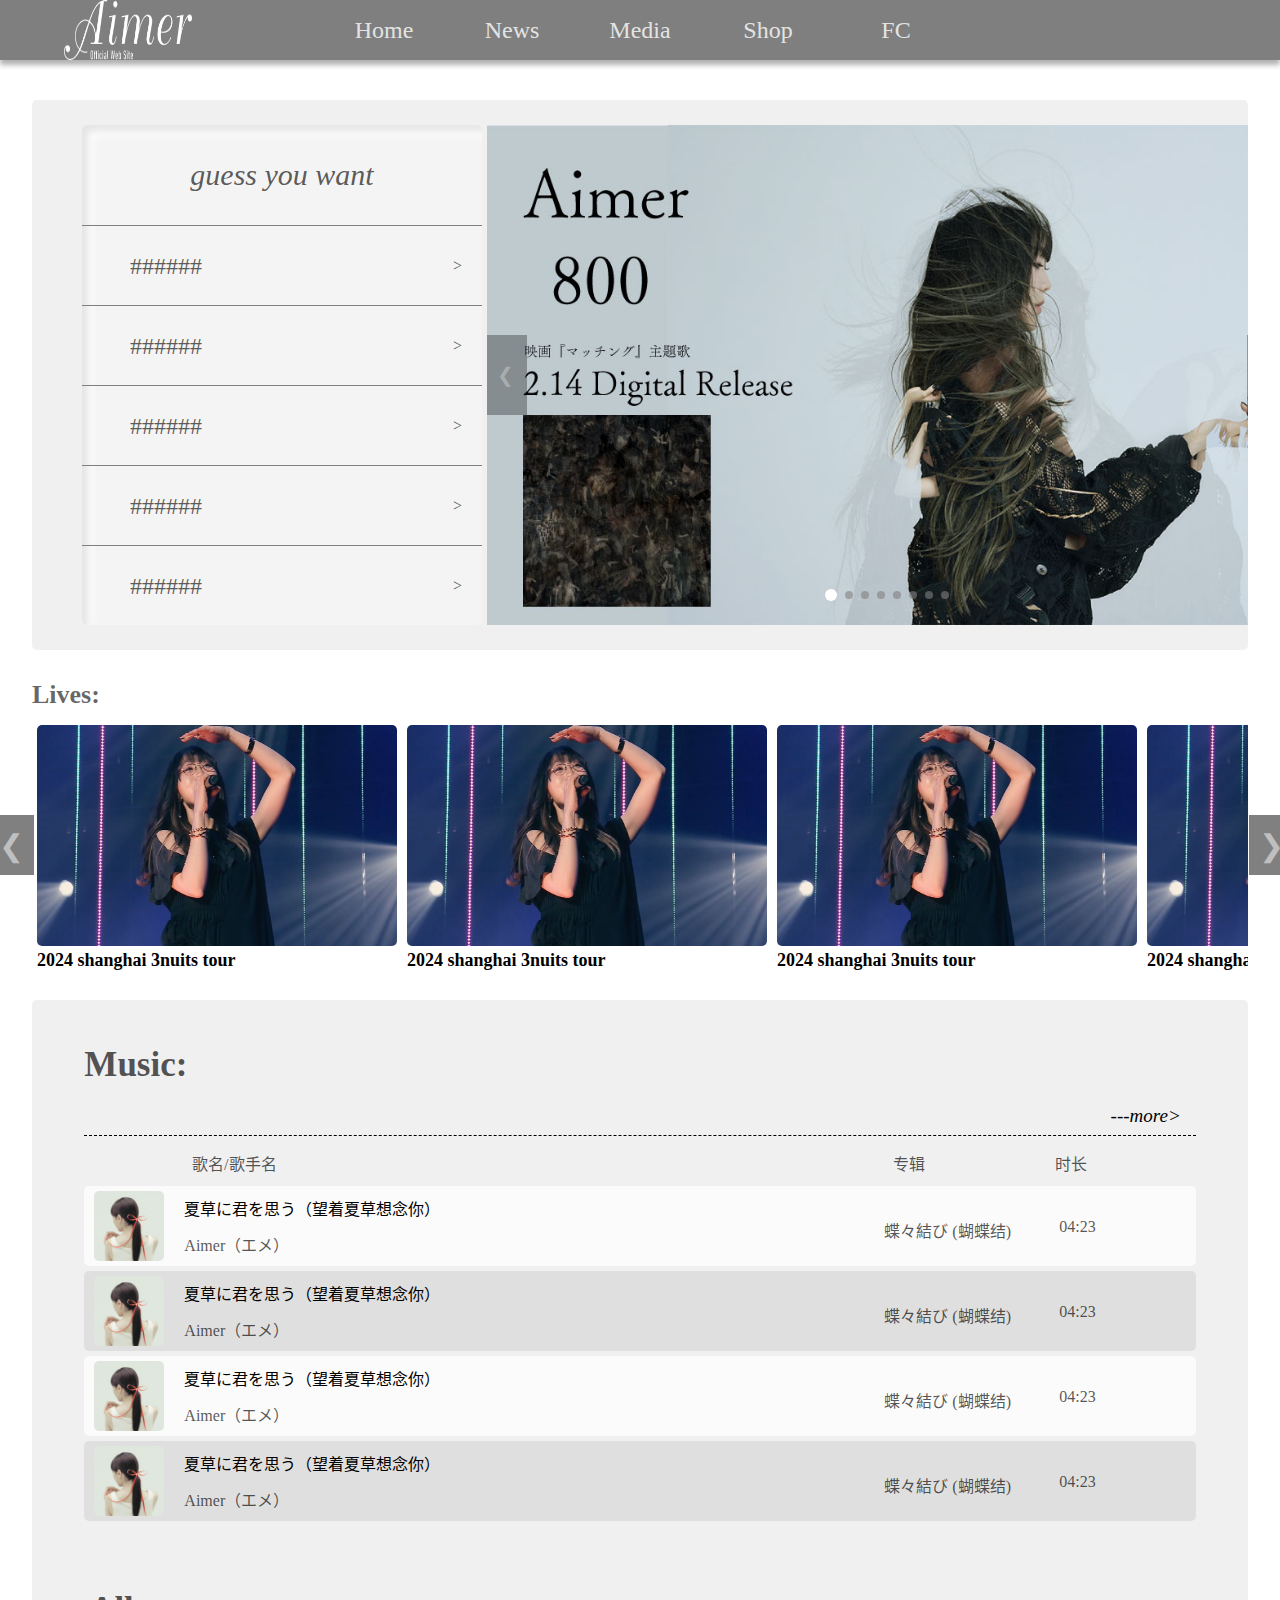
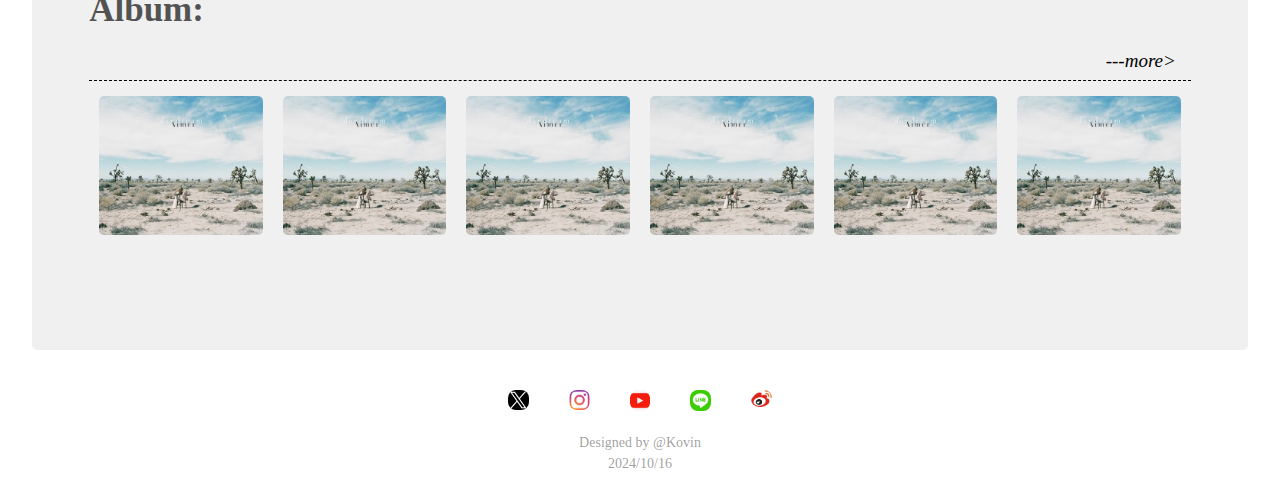
<file: index.html>
<!DOCTYPE html>
<html lang="zh-cn">
<head>
    <meta charset="UTF-8">
    <meta name="viewport" content="width=device-width, initial-scale=1.0">
    <title>Aimer</title>
    <link rel="shortcut icon" href="./image/shortcut/shortCut.jpg">
    <link rel="stylesheet" href="css/nav.css">
    <link rel="stylesheet" href="css/banner.css">
    <link rel="stylesheet" href="css/live.css">
    <link rel="stylesheet" href="css/music.css">
    <link rel="stylesheet" href="css/album.css">
    <link rel="stylesheet" href="css/footer.css">
    <style>
        html {
            scroll-behavior: smooth;
        }

        * {
            box-sizing: border-box;
            padding: 0;
            margin: 0;
            user-select: none;
        }
        
        .show {
            width: min(1800px, 95%);
            margin: 40px auto 30px;
            background-color: #f0f0f0;
            border-radius: 5px;
            padding: 25px;
            overflow: hidden;
        }

        .mainContain {
            width: min(1800px, 95%);
            height: 950px;
            margin: 20px auto 0;
            background-color: #f0f0f0;
            border-radius: 5px;
            padding: 5px;
            overflow: hidden;
        }

        .liveContain {
            max-width: 100%;
            height: 300px;
            align-items: center;
        }

        .clearfix::before,
        .clearfix::after{
            content:'';
            display: block;
        }
        .clearfix::after{
            clear: both;
        }

    </style>
</head>
<body>
    <header id="nav">
        <div class="nav-box">
            <div class="logo">
                <img src="image/logo/logo-aimer-white.png" alt="">
            </div>
            <ul class="nav">
                <li><a href="A_index.html">Home</a></li>
                <li><a href="page_news.html" target="_blank">News</a></li>
                <li><a href="#">Media</a></li>
                <li><a href="#">Shop</a></li>
                <li><a href="#">FC</a></li>
                <!-- <div class="btm-box checked"></div> -->
            </ul>
        </div>
        <div class="nav-scroll">
            <ul class="nav">
                <li><a href="A_index.html">Home</a></li>
                <li><a href="page_news.html">News</a></li>
                <li><a href="#">Media</a></li>
                <li><a href="#">Shop</a></li>
                <li><a href="#">FC</a></li>
                <!-- <div class="btm-box checked"></div>            -->
            </ul>
        </div>
    </header>
    <section id="banner">
        <div class="show">
            <div class="banner">
                <div class="wrapper">
                    <ul class="image">
                        <li><img src="./image/banner/800-1.jpg"></li>
                        <li><img src="./image/banner/ep-haruka-1.jpg"></li>
                        <li><img src="./image/banner/Haruka-1.jpg"></li>
                        <li><img src="./image/banner/openadoor-2.jpg"></li>
                        <li><img src="./image/banner/sign-1.jpg"></li>
                        <li><img src="./image/banner/siroiro-2.jpg"></li>
                        <li><img src="./image/banner/tour-2024-25-1.jpg"></li>
                        <li><img src="./image/banner/banner8.jpg"></li>
                        <li><img src="./image/banner/800-1.jpg"></li>
                    </ul>
                    <ul class="radius">
                        <li class="active"></li>
                        <li></li>
                        <li></li>
                        <li></li>
                        <li></li>
                        <li></li>
                        <li></li>
                        <li></li>
                    </ul>
                    <div class="controls">
                        <div class="prev">&#10094;</div>
                        <div class="next">&#10095;</div>
                    </div>
                </div>
                <div class="content">
                    <div class="top"><i>guess you want</i></div>
                    <ul class="list">
                        <li><a href="#" title="######">######</a><span>&gt;</span></li>
                        <li><a href="#" title="######">######</a><span>&gt;</span></li>
                        <li><a href="#" title="######">######</a><span>&gt;</span></li>
                        <li><a href="#" title="######">######</a><span>&gt;</span></li>
                        <li><a href="#" title="######">######</a><span>&gt;</span></li>
                    </ul>
                </div>
                <div class="someNews">
                    <div class="news1">
                        <h1>News1</h1>
                    </div>
                    <div class="news2">
                        <h1>News2</h1>
                    </div>
                </div>
            </div>
        </div>
    </section>
    <section id="live">
        <div class="liveContain">
            <h1>Lives: </h1>
            <div class="lives">
                <div class="prev">&#10094;</div>
                <div class="next">&#10095;</div>
                <div class="content">
                    <ul class="videos">
                        <!-- 暂时用img替代 -->
                        <li>
                            <img src="videos/lives/2024shanghai.jpg" alt="">
                            <div class="title">
                                <p>2024 shanghai 3nuits tour</p>
                            </div>
                        </li>
                        <li>
                            <img src="videos/lives/2024shanghai.jpg" alt="">
                            <div class="title">
                                <p>2024 shanghai 3nuits tour</p>
                            </div>
                        </li>
                        <li>
                            <img src="videos/lives/2024shanghai.jpg" alt="">
                            <div class="title">
                                <p>2024 shanghai 3nuits tour</p>
                            </div>
                        </li>
                        <li>
                            <img src="videos/lives/2024shanghai.jpg" alt="">
                            <div class="title">
                                <p>2024 shanghai 3nuits tour</p>
                            </div>
                        </li>
                        <li>
                            <img src="videos/lives/2024shanghai.jpg" alt="">
                            <div class="title">
                                <p>2024 shanghai 3nuits tour</p>
                            </div>
                        </li>
                        <li>
                            <img src="videos/lives/2024shanghai.jpg" alt="">
                            <div class="title">
                                <p>2024 shanghai 3nuits tour</p>
                            </div>
                        </li>
                        <li>
                            <img src="videos/lives/2024shanghai.jpg" alt="">
                            <div class="title">
                                <p>2024 shanghai 3nuits tour</p>
                            </div>
                        </li>
                        <li>
                            <img src="videos/lives/2024shanghai.jpg" alt="">
                            <div class="title">
                                <p>2024 shanghai 3nuits tour</p>
                            </div>
                        </li>     
                    </ul>
                </div>
            </div>
        </div>
    </section>
    <section id="main">
        <div class="mainContain">
            <div class="music">
                <h1>Music:</h1>
                <div class="music-box">
                    <a href="#" class="more"><i>---more></i></a>
                    <div class="clearfix"></div>
                    <div class="line"></div>
                    <div class="message">
                        <div class="name">歌名/歌手名</div>
                        <div class="album">专辑</div>
                        <div class="time">时长</div>
                    </div>
                    <div class="song-1">
                        <div class="player">
                            <img src="image/shortcut/natukusa.jpg" alt="">
                            <!-- 想不到怎么做 想找图片找不到 -->
                            <div class="paly">
                                
                            </div>
                        </div>
                        <span class="song-name">夏草に君を思う（望着夏草想念你）</span>
                        <a href="#"><span class="singer">Aimer（エメ）</span></a>
                        <a href="#" class="album">蝶々結び (蝴蝶结)</a>
                        <span class="time">04:23</span>
                    </div>
                    <div class="song-1">
                        <img src="image/shortcut/natukusa.jpg" alt="">
                        <span class="song-name">夏草に君を思う（望着夏草想念你）</span>
                        <a href="#"><span class="singer">Aimer（エメ）</span></a>
                        <a href="#" class="album">蝶々結び (蝴蝶结)</a>
                        <span class="time">04:23</span>
                    </div>
                    <div class="song-1">
                        <img src="image/shortcut/natukusa.jpg" alt="">
                        <span class="song-name">夏草に君を思う（望着夏草想念你）</span>
                        <a href="#"><span class="singer">Aimer（エメ）</span></a>
                        <a href="#" class="album">蝶々結び (蝴蝶结)</a>
                        <span class="time">04:23</span>
                    </div>
                    <div class="song-1">
                        <img src="image/shortcut/natukusa.jpg" alt="">
                        <span class="song-name">夏草に君を思う（望着夏草想念你）</span>
                        <a href="#"><span class="singer">Aimer（エメ）</span></a>
                        <a href="#" class="album">蝶々結び (蝴蝶结)</a>
                        <span class="time">04:23</span>
                    </div>
                </div>
            </div>
            <div class="album">
                <h1>Album:</h1>
                <div class="album-box">
                    <a href="#" class="more"><i>---more></i></a>
                    <div class="clearfix"></div>
                    <div class="line"></div>
                    <ul class="albums">
                        <li>
                            <img src="./image/album/daydream.jpg" alt="">
                            <div class="name">
                                <p>daydream（デイドリーム）</p>
                                <p>Aimer（エメ）</p>
                                <p>2016-09-21</p>
                            </div>
                        </li>
                        <li>
                            <img src="./image/album/daydream.jpg" alt="">
                            <div class="name">
                                <p>daydream（デイドリーム）</p>
                                <p>Aimer（エメ）</p>
                                <p>2016-09-21</p>                            </div>
                        </li>
                        <li>
                            <img src="./image/album/daydream.jpg" alt="">
                            <div class="name">
                                <p>daydream（デイドリーム）</p>
                                <p>Aimer（エメ）</p>
                                <p>2016-09-21</p>                            </div>
                        </li>
                        <li>
                            <img src="./image/album/daydream.jpg" alt="">
                            <div class="name">
                                <p>daydream（デイドリーム）</p>
                                <p>Aimer（エメ）</p>
                                <p>2016-09-21</p>                            </div>
                        </li>
                        <li>
                            <img src="./image/album/daydream.jpg" alt="">
                            <div class="name">
                                <p>daydream（デイドリーム）</p>
                                <p>Aimer（エメ）</p>
                                <p>2016-09-21</p>                            </div>
                        </li>
                        <li>
                            <img src="./image/album/daydream.jpg" alt="">
                            <div class="name">
                                <p>daydream（デイドリーム）</p>
                                <p>Aimer（エメ）</p>
                                <p>2016-09-21</p>                            </div>
                        </li>
                    </ul>
                </div>
            </div>
        </div>
    </section>
    <section id="footer">
        <div class="footer-box">
            <div class="social-media">
                <ul class="logos">
                    <li>
                        <a href="https://x.com/Aimer_and_staff" target="_blank">
                            <img src="image/logo/logo-x.jpg" alt="x">
                        </a>        
                    </li>
                    <li>
                        <a href="https://www.instagram.com/aimer_0907_official/" target="_blank">
                            <img src="image/logo/logo-ins.jpg" alt="instagram">
                        </a>        
                    </li>
                    <li>
                        <a href="https://www.youtube.com/user/aimerSMEJ" target="_blank">
                            <img src="image/logo/logo-ytb.jpg" alt="youtube">
                        </a>        
                    </li>
                    <li>
                        <a href="https://page.line.me/aimer?openQrModal=true" target="_blank">
                            <img src="image/logo/logo-line.jpg" alt="line">
                        </a>        
                    </li>
                    <li>
                        <a href="https://weibo.com/u/7704697388" target="_blank">
                            <img src="image/logo/logo-weibo.jpg" alt="weibo">
                        </a>        
                    </li>        
                </ul>
            </div>
            <div class="designer">
                <div class="content">
                    <p>Designed by @Kovin</p>
                    <p>2024/10/16</p>
                </div>
            </div>
        </div>
    </section>
    <div class="sidebar">
        <div data-name="live">Lives</div>
        <div data-name="main">Music</div>
        <div>Top</div>
    </div>
</body>
<script src="js/wrapper.js"></script>
<script src="js/nav.js"></script>
<script src="js/live.js"></script>
<script src="js/album.js"></script>
<script src="js/sidebar.js"></script>
</html>
</file>
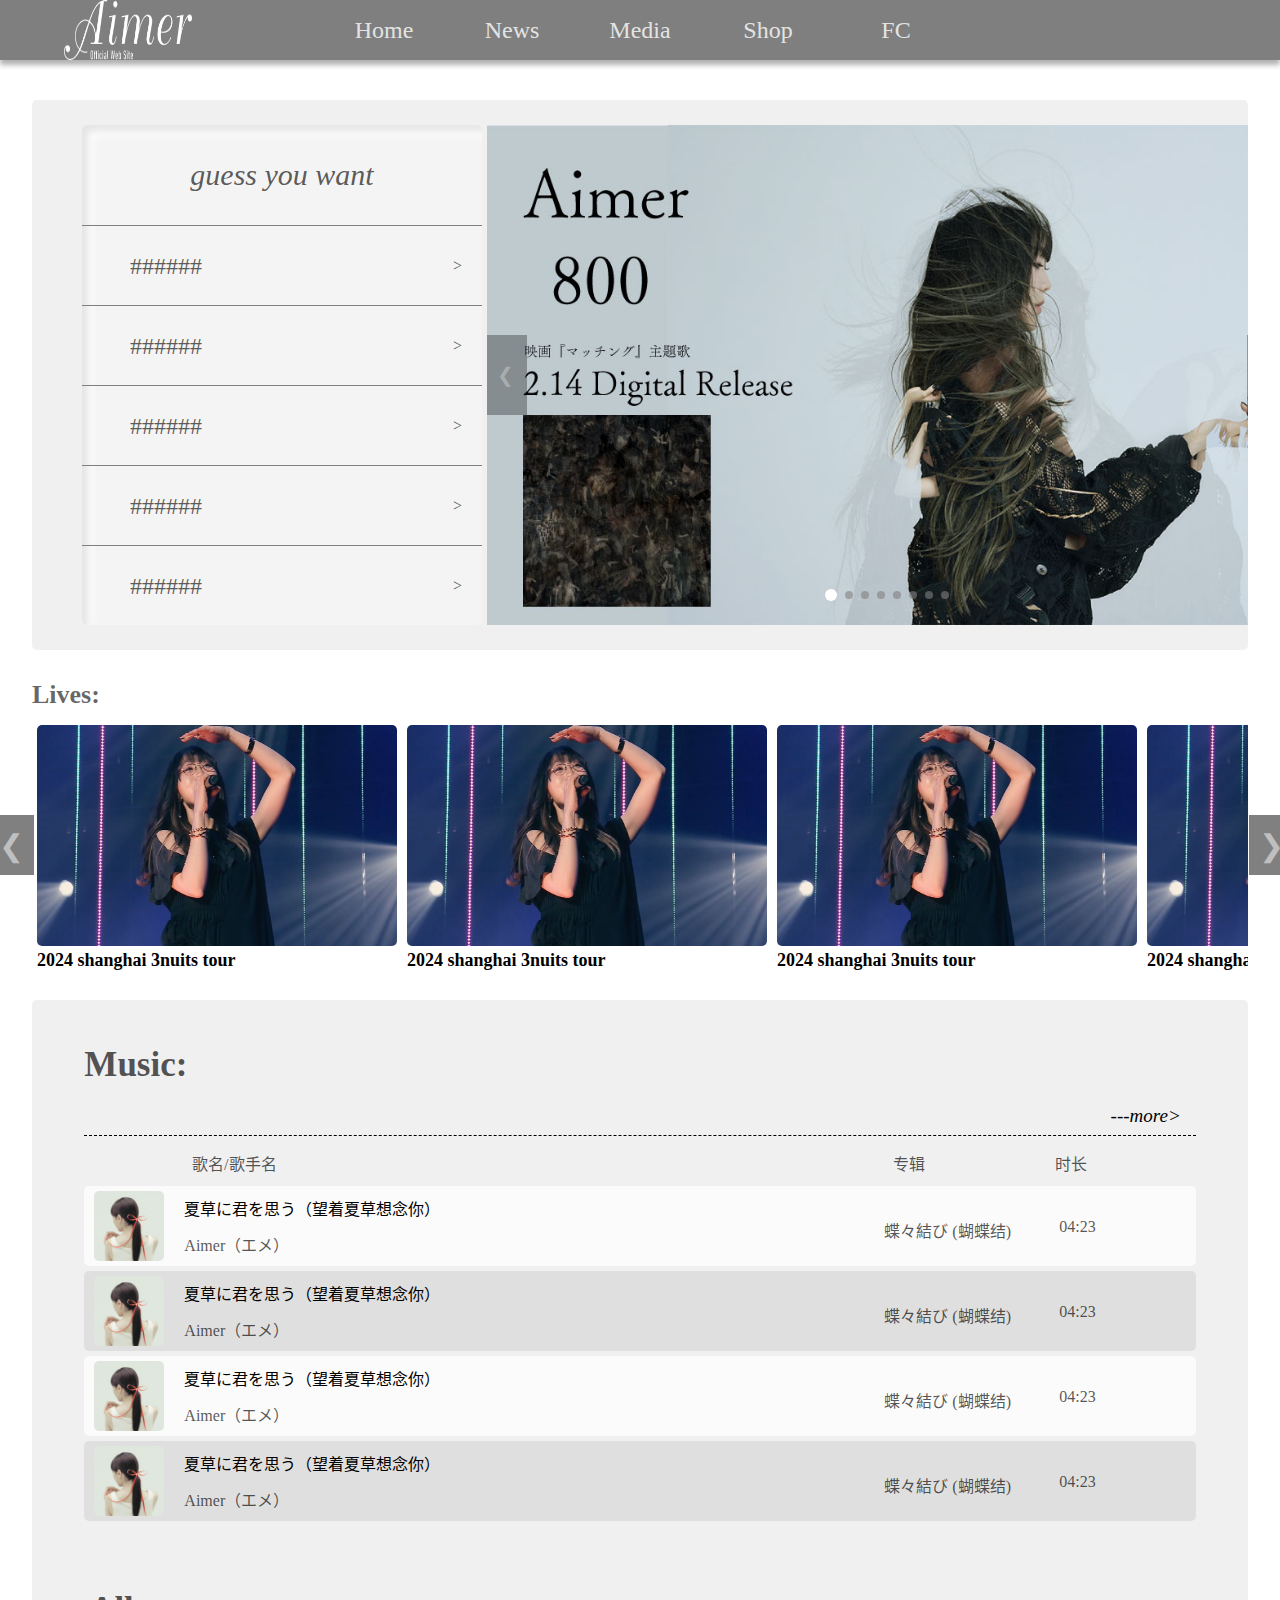
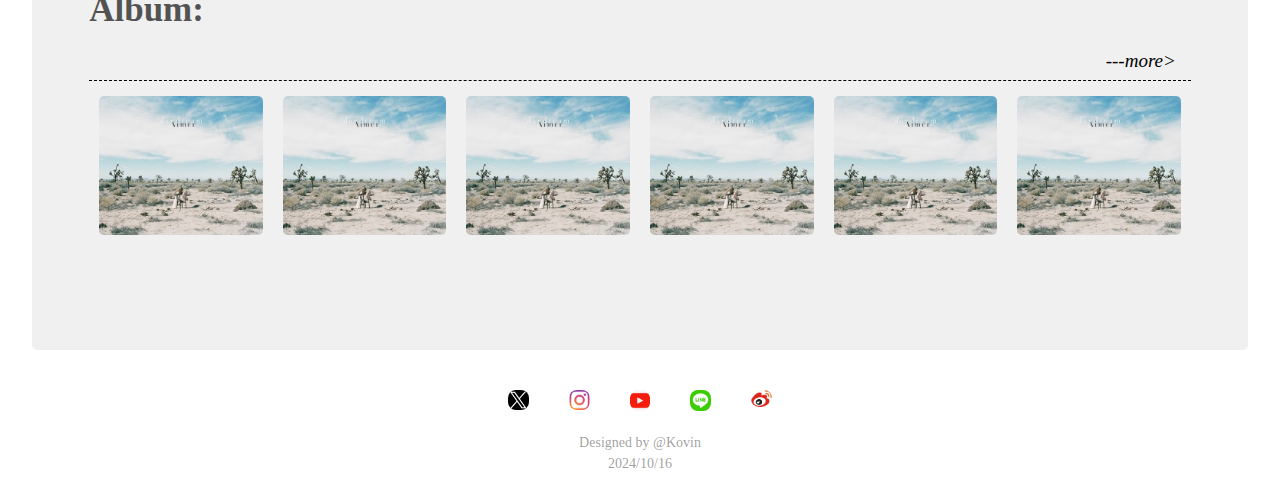
<file: A_index.html>
<!DOCTYPE html>
<html lang="zh-cn">
<head>
    <meta charset="UTF-8">
    <meta name="viewport" content="width=device-width, initial-scale=1.0">
    <title>Aimer</title>
    <link rel="shortcut icon" href="./image/shortcut/shortCut.jpg">
    <link rel="stylesheet" href="css/nav.css">
    <link rel="stylesheet" href="css/banner.css">
    <link rel="stylesheet" href="css/live.css">
    <link rel="stylesheet" href="css/music.css">
    <link rel="stylesheet" href="css/album.css">
    <link rel="stylesheet" href="css/footer.css">
    <style>
        html {
            scroll-behavior: smooth;
        }

        * {
            box-sizing: border-box;
            padding: 0;
            margin: 0;
            user-select: none;
        }
        
        .show {
            width: min(1800px, 95%);
            margin: 40px auto 30px;
            background-color: #f0f0f0;
            border-radius: 5px;
            padding: 25px;
            overflow: hidden;
        }

        .mainContain {
            width: min(1800px, 95%);
            height: 950px;
            margin: 20px auto 0;
            background-color: #f0f0f0;
            border-radius: 5px;
            padding: 5px;
            overflow: hidden;
        }

        .liveContain {
            max-width: 100%;
            height: 300px;
            align-items: center;
        }

        .clearfix::before,
        .clearfix::after{
            content:'';
            display: block;
        }
        .clearfix::after{
            clear: both;
        }

    </style>
</head>
<body>
    <header id="nav">
        <div class="nav-box">
            <div class="logo">
                <img src="image/logo/logo-aimer-white.png" alt="">
            </div>
            <ul class="nav">
                <li><a href="A_index.html">Home</a></li>
                <li><a href="page_news.html" target="_blank">News</a></li>
                <li><a href="#">Media</a></li>
                <li><a href="#">Shop</a></li>
                <li><a href="#">FC</a></li>
                <!-- <div class="btm-box checked"></div> -->
            </ul>
        </div>
        <div class="nav-scroll">
            <ul class="nav">
                <li><a href="A_index.html">Home</a></li>
                <li><a href="page_news.html">News</a></li>
                <li><a href="#">Media</a></li>
                <li><a href="#">Shop</a></li>
                <li><a href="#">FC</a></li>
                <!-- <div class="btm-box checked"></div>            -->
            </ul>
        </div>
    </header>
    <section id="banner">
        <div class="show">
            <div class="banner">
                <div class="wrapper">
                    <ul class="image">
                        <li><img src="./image/banner/800-1.jpg"></li>
                        <li><img src="./image/banner/ep-haruka-1.jpg"></li>
                        <li><img src="./image/banner/Haruka-1.jpg"></li>
                        <li><img src="./image/banner/openadoor-2.jpg"></li>
                        <li><img src="./image/banner/sign-1.jpg"></li>
                        <li><img src="./image/banner/siroiro-2.jpg"></li>
                        <li><img src="./image/banner/tour-2024-25-1.jpg"></li>
                        <li><img src="./image/banner/banner8.jpg"></li>
                        <li><img src="./image/banner/800-1.jpg"></li>
                    </ul>
                    <ul class="radius">
                        <li class="active"></li>
                        <li></li>
                        <li></li>
                        <li></li>
                        <li></li>
                        <li></li>
                        <li></li>
                        <li></li>
                    </ul>
                    <div class="controls">
                        <div class="prev">&#10094;</div>
                        <div class="next">&#10095;</div>
                    </div>
                </div>
                <div class="content">
                    <div class="top"><i>guess you want</i></div>
                    <ul class="list">
                        <li><a href="#" title="######">######</a><span>&gt;</span></li>
                        <li><a href="#" title="######">######</a><span>&gt;</span></li>
                        <li><a href="#" title="######">######</a><span>&gt;</span></li>
                        <li><a href="#" title="######">######</a><span>&gt;</span></li>
                        <li><a href="#" title="######">######</a><span>&gt;</span></li>
                    </ul>
                </div>
                <div class="someNews">
                    <div class="news1">
                        <h1>News1</h1>
                    </div>
                    <div class="news2">
                        <h1>News2</h1>
                    </div>
                </div>
            </div>
        </div>
    </section>
    <section id="live">
        <div class="liveContain">
            <h1>Lives: </h1>
            <div class="lives">
                <div class="prev">&#10094;</div>
                <div class="next">&#10095;</div>
                <div class="content">
                    <ul class="videos">
                        <!-- 暂时用img替代 -->
                        <li>
                            <img src="videos/lives/2024shanghai.jpg" alt="">
                            <div class="title">
                                <p>2024 shanghai 3nuits tour</p>
                            </div>
                        </li>
                        <li>
                            <img src="videos/lives/2024shanghai.jpg" alt="">
                            <div class="title">
                                <p>2024 shanghai 3nuits tour</p>
                            </div>
                        </li>
                        <li>
                            <img src="videos/lives/2024shanghai.jpg" alt="">
                            <div class="title">
                                <p>2024 shanghai 3nuits tour</p>
                            </div>
                        </li>
                        <li>
                            <img src="videos/lives/2024shanghai.jpg" alt="">
                            <div class="title">
                                <p>2024 shanghai 3nuits tour</p>
                            </div>
                        </li>
                        <li>
                            <img src="videos/lives/2024shanghai.jpg" alt="">
                            <div class="title">
                                <p>2024 shanghai 3nuits tour</p>
                            </div>
                        </li>
                        <li>
                            <img src="videos/lives/2024shanghai.jpg" alt="">
                            <div class="title">
                                <p>2024 shanghai 3nuits tour</p>
                            </div>
                        </li>
                        <li>
                            <img src="videos/lives/2024shanghai.jpg" alt="">
                            <div class="title">
                                <p>2024 shanghai 3nuits tour</p>
                            </div>
                        </li>
                        <li>
                            <img src="videos/lives/2024shanghai.jpg" alt="">
                            <div class="title">
                                <p>2024 shanghai 3nuits tour</p>
                            </div>
                        </li>     
                    </ul>
                </div>
            </div>
        </div>
    </section>
    <section id="main">
        <div class="mainContain">
            <div class="music">
                <h1>Music:</h1>
                <div class="music-box">
                    <a href="#" class="more"><i>---more></i></a>
                    <div class="clearfix"></div>
                    <div class="line"></div>
                    <div class="message">
                        <div class="name">歌名/歌手名</div>
                        <div class="album">专辑</div>
                        <div class="time">时长</div>
                    </div>
                    <div class="song-1">
                        <div class="player">
                            <img src="image/shortcut/natukusa.jpg" alt="">
                            <!-- 想不到怎么做 想找图片找不到 -->
                            <div class="paly">
                                
                            </div>
                        </div>
                        <span class="song-name">夏草に君を思う（望着夏草想念你）</span>
                        <a href="#"><span class="singer">Aimer（エメ）</span></a>
                        <a href="#" class="album">蝶々結び (蝴蝶结)</a>
                        <span class="time">04:23</span>
                    </div>
                    <div class="song-1">
                        <img src="image/shortcut/natukusa.jpg" alt="">
                        <span class="song-name">夏草に君を思う（望着夏草想念你）</span>
                        <a href="#"><span class="singer">Aimer（エメ）</span></a>
                        <a href="#" class="album">蝶々結び (蝴蝶结)</a>
                        <span class="time">04:23</span>
                    </div>
                    <div class="song-1">
                        <img src="image/shortcut/natukusa.jpg" alt="">
                        <span class="song-name">夏草に君を思う（望着夏草想念你）</span>
                        <a href="#"><span class="singer">Aimer（エメ）</span></a>
                        <a href="#" class="album">蝶々結び (蝴蝶结)</a>
                        <span class="time">04:23</span>
                    </div>
                    <div class="song-1">
                        <img src="image/shortcut/natukusa.jpg" alt="">
                        <span class="song-name">夏草に君を思う（望着夏草想念你）</span>
                        <a href="#"><span class="singer">Aimer（エメ）</span></a>
                        <a href="#" class="album">蝶々結び (蝴蝶结)</a>
                        <span class="time">04:23</span>
                    </div>
                </div>
            </div>
            <div class="album">
                <h1>Album:</h1>
                <div class="album-box">
                    <a href="#" class="more"><i>---more></i></a>
                    <div class="clearfix"></div>
                    <div class="line"></div>
                    <ul class="albums">
                        <li>
                            <img src="./image/album/daydream.jpg" alt="">
                            <div class="name">
                                <p>daydream（デイドリーム）</p>
                                <p>Aimer（エメ）</p>
                                <p>2016-09-21</p>
                            </div>
                        </li>
                        <li>
                            <img src="./image/album/daydream.jpg" alt="">
                            <div class="name">
                                <p>daydream（デイドリーム）</p>
                                <p>Aimer（エメ）</p>
                                <p>2016-09-21</p>                            </div>
                        </li>
                        <li>
                            <img src="./image/album/daydream.jpg" alt="">
                            <div class="name">
                                <p>daydream（デイドリーム）</p>
                                <p>Aimer（エメ）</p>
                                <p>2016-09-21</p>                            </div>
                        </li>
                        <li>
                            <img src="./image/album/daydream.jpg" alt="">
                            <div class="name">
                                <p>daydream（デイドリーム）</p>
                                <p>Aimer（エメ）</p>
                                <p>2016-09-21</p>                            </div>
                        </li>
                        <li>
                            <img src="./image/album/daydream.jpg" alt="">
                            <div class="name">
                                <p>daydream（デイドリーム）</p>
                                <p>Aimer（エメ）</p>
                                <p>2016-09-21</p>                            </div>
                        </li>
                        <li>
                            <img src="./image/album/daydream.jpg" alt="">
                            <div class="name">
                                <p>daydream（デイドリーム）</p>
                                <p>Aimer（エメ）</p>
                                <p>2016-09-21</p>                            </div>
                        </li>
                    </ul>
                </div>
            </div>
        </div>
    </section>
    <section id="footer">
        <div class="footer-box">
            <div class="social-media">
                <ul class="logos">
                    <li>
                        <a href="https://x.com/Aimer_and_staff" target="_blank">
                            <img src="image/logo/logo-x.jpg" alt="x">
                        </a>        
                    </li>
                    <li>
                        <a href="https://www.instagram.com/aimer_0907_official/" target="_blank">
                            <img src="image/logo/logo-ins.jpg" alt="instagram">
                        </a>        
                    </li>
                    <li>
                        <a href="https://www.youtube.com/user/aimerSMEJ" target="_blank">
                            <img src="image/logo/logo-ytb.jpg" alt="youtube">
                        </a>        
                    </li>
                    <li>
                        <a href="https://page.line.me/aimer?openQrModal=true" target="_blank">
                            <img src="image/logo/logo-line.jpg" alt="line">
                        </a>        
                    </li>
                    <li>
                        <a href="https://weibo.com/u/7704697388" target="_blank">
                            <img src="image/logo/logo-weibo.jpg" alt="weibo">
                        </a>        
                    </li>        
                </ul>
            </div>
            <div class="designer">
                <div class="content">
                    <p>Designed by @Kovin</p>
                    <p>2024/10/16</p>
                </div>
            </div>
        </div>
    </section>
    <div class="sidebar">
        <div data-name="live">Lives</div>
        <div data-name="main">Music</div>
        <div>Top</div>
    </div>
</body>
<script src="js/wrapper.js"></script>
<script src="js/nav.js"></script>
<script src="js/live.js"></script>
<script src="js/album.js"></script>
<script src="js/sidebar.js"></script>
</html>
</file>
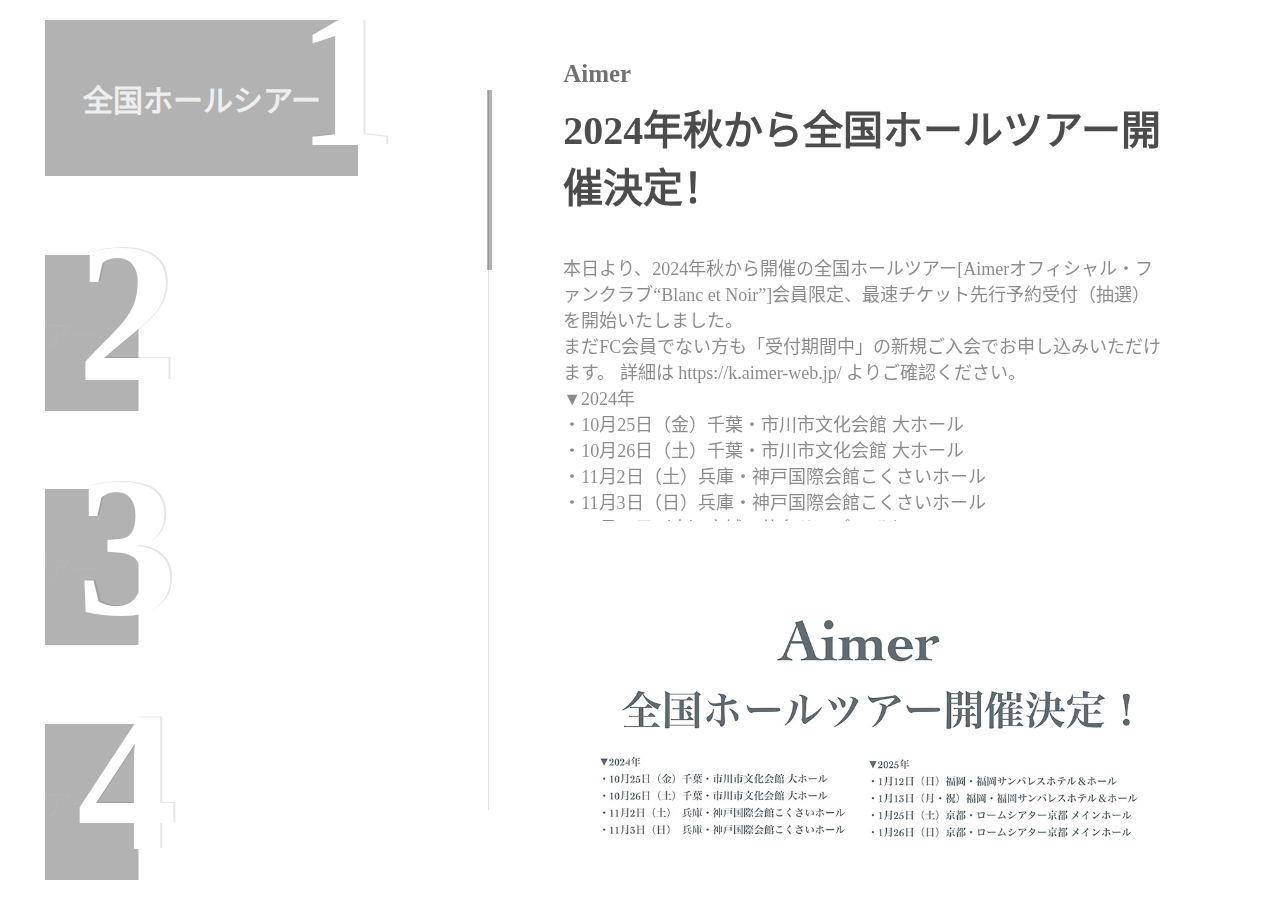
<file: page_news.html>
<!DOCTYPE html>
<html lang="zh-cn">
<head>
    <meta charset="UTF-8">
    <meta name="viewport" content="width=device-width, initial-scale=1.0">
    <title>Aimer_News</title>
    <link rel="shortcut icon" href="./image/shortcut/shortCut.jpg">
    <link rel="stylesheet" href="css/page_news.css">
    <style>
        * {
            margin: 0;
            padding: 0;
            box-sizing: border-box;
            user-select: none;
        }

        body {
            display: flex;
            place-content: center;
        }

    </style>
</head>
<body>
    <div id="main">
        <div id="click-section">
            <div id="drawerboxes">
                <div class="drawerbox active">
                    <button class="drawer-btn active" onclick="slideTo(1)">
                        全国ホールシアー
                        <span class="drawer-head">1</span>
                    </button>
                </div>
                <div class="drawerbox">
                    <button class="drawer-btn" onclick="slideTo(2)">
                        全国ホールシアー
                        <span class="drawer-head">2</span>
                    </button>
                </div>
                <div class="drawerbox">
                    <button class="drawer-btn" onclick="slideTo(3)">
                        全国ホールシアー
                        <span class="drawer-head">3</span>
                    </button>
                </div>
                <div class="drawerbox">
                    <button class="drawer-btn" onclick="slideTo(4)">
                        全国ホールシアー
                        <span class="drawer-head">4</span>
                    </button>
                </div>
            </div>
        </div>

        <div id="slide-section">
            <div id="slide-bar">
                <div id="bar"></div>
            </div>
            <div id="card-section">
                <div id="card1" class="card">
                    <div class="card-small-title">Aimer</div>
                    <div class="card-title">2024年秋から全国ホールツアー開催決定！</div>
                    <div class="card-content">
                        本日より、2024年秋から開催の全国ホールツアー[Aimerオフィシャル・ファンクラブ“Blanc et Noir”]会員限定、最速チケット先行予約受付（抽選）を開始いたしました。
                        <br>

                        まだFC会員でない方も「受付期間中」の新規ご入会でお申し込みいただけます。
                        詳細は https://k.aimer-web.jp/ よりご確認ください。

                        <br>

                        ▼2024年
                        <br>

                        ・10月25日（金）千葉・市川市文化会館 大ホール
                        <br>

                        ・10月26日（土）千葉・市川市文化会館 大ホール
                        <br>

                        ・11月2日（土）兵庫・神戸国際会館こくさいホール
                        <br>

                        ・11月3日（日）兵庫・神戸国際会館こくさいホール
                        <br>

                        ・11月30日（土）宮城・仙台サンプラザホール
                        <br>

                        ・12月1日（日）宮城・仙台サンプラザホール
                        <br>

                        ・12月6日（金）愛知・愛知県芸術劇場大ホール
                        <br>

                        ・12月7日（土）愛知・愛知県芸術劇場大ホール
                        <br>

                        ・12月14日（土）神奈川・パシフィコ横浜 国立大ホール
                        <br>

                        ・12月15日（日）神奈川・パシフィコ横浜 国立大ホール

                        <br>

                        ▼2025年
                        <br>

                        ・1月12日（日）福岡・福岡サンパレスホテル＆ホール
                        <br>

                        ・1月13日（月・祝）福岡・福岡サンパレスホテル＆ホール
                        <br>

                        ・1月25日（土）京都・ロームシアター京都 メインホール
                        <br>

                        ・1月26日（日）京都・ロームシアター京都 メインホール
                        <br>

                        ・2月1日（土）群馬・高崎芸術劇場 大劇場
                        <br>

                        ・2月21日（金）大阪・フェスティバルホール
                        <br>

                        ・2月22日（土）大阪・フェスティバルホール
                        <br>

                        ・3月8日（土）東京・ガーデンシアター(有明)
                        <br>

                        ・3月9日（日）東京・ガーデンシアター(有明)

                        <br>

                        ■チケット価格：【全席指定】8,800円(税込)
                        <br>
                        ■チケット一般発売日：後日発表
                        <br>

                        ＜[Aimerオフィシャル・ファンクラブ“Blanc et Noir”]会員限定 最速先行受付（抽選）詳細＞
                        <br>
                        ■受付期間：2024/4/13(土) 17:00〜2024/4/21(日) 23:59
                        <br>
                        ■受付URL：https://k.aimer-web.jp/ticket_240413/
                        <br>
                        ※Aimerオフィシャルファンクラブ“Blanc et Noir”はモバイルファンクラブサイトです。
                        <br>
                        スマートフォンよりアクセスください。
                        <br>


                        【ご来場される皆様へのお願い】
                        <br>
                        ●会場内での撮影、録音等は禁止となります。
                        <br>
                        ●プレゼントの持ち込みやお預かりはできません。
                        <br>
                        ●客席を含む会場内の映像・写真が公開される場合がございます。予めご了承下さい。
                        <br>
                        ●上記、注意事項をお守り頂けない場合は、スタッフよりお声掛けをした上、場合によってはご入場をお断り、あるいはご退場いただくこともございます。その際、チケット代金の払い戻しは出来かねますのでご了承下さい。
                    </div>
                    <div class="card-img">
                        <img src="image/news_wrapper/tour-2024-25-1.jpg" alt="">
                    </div>
                </div>

                <div id="card2" class="card">
                    <div class="card-small-title">Aimer</div>
                    <div class="card-title">2024年秋から全国ホールツアー開催決定！</div>
                    <div class="card-content">
                        本日より、2024年秋から開催の全国ホールツアー[Aimerオフィシャル・ファンクラブ“Blanc et Noir”]会員限定、最速チケット先行予約受付（抽選）を開始いたしました。
                        <br>

                        まだFC会員でない方も「受付期間中」の新規ご入会でお申し込みいただけます。
                        詳細は https://k.aimer-web.jp/ よりご確認ください。

                        <br>

                        ▼2024年
                        <br>

                        ・10月25日（金）千葉・市川市文化会館 大ホール
                        <br>

                        ・10月26日（土）千葉・市川市文化会館 大ホール
                        <br>

                        ・11月2日（土）兵庫・神戸国際会館こくさいホール
                        <br>

                        ・11月3日（日）兵庫・神戸国際会館こくさいホール
                        <br>

                        ・11月30日（土）宮城・仙台サンプラザホール
                        <br>

                        ・12月1日（日）宮城・仙台サンプラザホール
                        <br>

                        ・12月6日（金）愛知・愛知県芸術劇場大ホール
                        <br>

                        ・12月7日（土）愛知・愛知県芸術劇場大ホール
                        <br>

                        ・12月14日（土）神奈川・パシフィコ横浜 国立大ホール
                        <br>

                        ・12月15日（日）神奈川・パシフィコ横浜 国立大ホール

                        <br>

                        ▼2025年
                        <br>

                        ・1月12日（日）福岡・福岡サンパレスホテル＆ホール
                        <br>

                        ・1月13日（月・祝）福岡・福岡サンパレスホテル＆ホール
                        <br>

                        ・1月25日（土）京都・ロームシアター京都 メインホール
                        <br>

                        ・1月26日（日）京都・ロームシアター京都 メインホール
                        <br>

                        ・2月1日（土）群馬・高崎芸術劇場 大劇場
                        <br>

                        ・2月21日（金）大阪・フェスティバルホール
                        <br>

                        ・2月22日（土）大阪・フェスティバルホール
                        <br>

                        ・3月8日（土）東京・ガーデンシアター(有明)
                        <br>

                        ・3月9日（日）東京・ガーデンシアター(有明)

                        <br>

                        ■チケット価格：【全席指定】8,800円(税込)
                        <br>
                        ■チケット一般発売日：後日発表
                        <br>

                        ＜[Aimerオフィシャル・ファンクラブ“Blanc et Noir”]会員限定 最速先行受付（抽選）詳細＞
                        <br>
                        ■受付期間：2024/4/13(土) 17:00〜2024/4/21(日) 23:59
                        <br>
                        ■受付URL：https://k.aimer-web.jp/ticket_240413/
                        <br>
                        ※Aimerオフィシャルファンクラブ“Blanc et Noir”はモバイルファンクラブサイトです。
                        <br>
                        スマートフォンよりアクセスください。
                        <br>


                        【ご来場される皆様へのお願い】
                        <br>
                        ●会場内での撮影、録音等は禁止となります。
                        <br>
                        ●プレゼントの持ち込みやお預かりはできません。
                        <br>
                        ●客席を含む会場内の映像・写真が公開される場合がございます。予めご了承下さい。
                        <br>
                        ●上記、注意事項をお守り頂けない場合は、スタッフよりお声掛けをした上、場合によってはご入場をお断り、あるいはご退場いただくこともございます。その際、チケット代金の払い戻しは出来かねますのでご了承下さい。
                    </div>
                    <div class="card-img">
                        <img src="image/news_wrapper/tour-2024-25-1.jpg" alt="">
                    </div>
                </div>
                
                <div id="card3" class="card">
                    <div class="card-small-title">Aimer</div>
                    <div class="card-title">2024年秋から全国ホールツアー開催決定！</div>
                    <div class="card-content">
                        本日より、2024年秋から開催の全国ホールツアー[Aimerオフィシャル・ファンクラブ“Blanc et Noir”]会員限定、最速チケット先行予約受付（抽選）を開始いたしました。
                        <br>

                        まだFC会員でない方も「受付期間中」の新規ご入会でお申し込みいただけます。
                        詳細は https://k.aimer-web.jp/ よりご確認ください。

                        <br>

                        ▼2024年
                        <br>

                        ・10月25日（金）千葉・市川市文化会館 大ホール
                        <br>

                        ・10月26日（土）千葉・市川市文化会館 大ホール
                        <br>

                        ・11月2日（土）兵庫・神戸国際会館こくさいホール
                        <br>

                        ・11月3日（日）兵庫・神戸国際会館こくさいホール
                        <br>

                        ・11月30日（土）宮城・仙台サンプラザホール
                        <br>

                        ・12月1日（日）宮城・仙台サンプラザホール
                        <br>

                        ・12月6日（金）愛知・愛知県芸術劇場大ホール
                        <br>

                        ・12月7日（土）愛知・愛知県芸術劇場大ホール
                        <br>

                        ・12月14日（土）神奈川・パシフィコ横浜 国立大ホール
                        <br>

                        ・12月15日（日）神奈川・パシフィコ横浜 国立大ホール

                        <br>

                        ▼2025年
                        <br>

                        ・1月12日（日）福岡・福岡サンパレスホテル＆ホール
                        <br>

                        ・1月13日（月・祝）福岡・福岡サンパレスホテル＆ホール
                        <br>

                        ・1月25日（土）京都・ロームシアター京都 メインホール
                        <br>

                        ・1月26日（日）京都・ロームシアター京都 メインホール
                        <br>

                        ・2月1日（土）群馬・高崎芸術劇場 大劇場
                        <br>

                        ・2月21日（金）大阪・フェスティバルホール
                        <br>

                        ・2月22日（土）大阪・フェスティバルホール
                        <br>

                        ・3月8日（土）東京・ガーデンシアター(有明)
                        <br>

                        ・3月9日（日）東京・ガーデンシアター(有明)

                        <br>

                        ■チケット価格：【全席指定】8,800円(税込)
                        <br>
                        ■チケット一般発売日：後日発表
                        <br>

                        ＜[Aimerオフィシャル・ファンクラブ“Blanc et Noir”]会員限定 最速先行受付（抽選）詳細＞
                        <br>
                        ■受付期間：2024/4/13(土) 17:00〜2024/4/21(日) 23:59
                        <br>
                        ■受付URL：https://k.aimer-web.jp/ticket_240413/
                        <br>
                        ※Aimerオフィシャルファンクラブ“Blanc et Noir”はモバイルファンクラブサイトです。
                        <br>
                        スマートフォンよりアクセスください。
                        <br>


                        【ご来場される皆様へのお願い】
                        <br>
                        ●会場内での撮影、録音等は禁止となります。
                        <br>
                        ●プレゼントの持ち込みやお預かりはできません。
                        <br>
                        ●客席を含む会場内の映像・写真が公開される場合がございます。予めご了承下さい。
                        <br>
                        ●上記、注意事項をお守り頂けない場合は、スタッフよりお声掛けをした上、場合によってはご入場をお断り、あるいはご退場いただくこともございます。その際、チケット代金の払い戻しは出来かねますのでご了承下さい。
                    </div>
                    <div class="card-img">
                        <img src="image/news_wrapper/tour-2024-25-1.jpg" alt="">
                    </div>
                </div>
                
                <div id="card4" class="card">
                    <div class="card-small-title">Aimer</div>
                    <div class="card-title">2024年秋から全国ホールツアー開催決定！</div>
                    <div class="card-content">
                        本日より、2024年秋から開催の全国ホールツアー[Aimerオフィシャル・ファンクラブ“Blanc et Noir”]会員限定、最速チケット先行予約受付（抽選）を開始いたしました。
                        <br>

                        まだFC会員でない方も「受付期間中」の新規ご入会でお申し込みいただけます。
                        詳細は https://k.aimer-web.jp/ よりご確認ください。

                        <br>

                        ▼2024年
                        <br>

                        ・10月25日（金）千葉・市川市文化会館 大ホール
                        <br>

                        ・10月26日（土）千葉・市川市文化会館 大ホール
                        <br>

                        ・11月2日（土）兵庫・神戸国際会館こくさいホール
                        <br>

                        ・11月3日（日）兵庫・神戸国際会館こくさいホール
                        <br>

                        ・11月30日（土）宮城・仙台サンプラザホール
                        <br>

                        ・12月1日（日）宮城・仙台サンプラザホール
                        <br>

                        ・12月6日（金）愛知・愛知県芸術劇場大ホール
                        <br>

                        ・12月7日（土）愛知・愛知県芸術劇場大ホール
                        <br>

                        ・12月14日（土）神奈川・パシフィコ横浜 国立大ホール
                        <br>

                        ・12月15日（日）神奈川・パシフィコ横浜 国立大ホール

                        <br>

                        ▼2025年
                        <br>

                        ・1月12日（日）福岡・福岡サンパレスホテル＆ホール
                        <br>

                        ・1月13日（月・祝）福岡・福岡サンパレスホテル＆ホール
                        <br>

                        ・1月25日（土）京都・ロームシアター京都 メインホール
                        <br>

                        ・1月26日（日）京都・ロームシアター京都 メインホール
                        <br>

                        ・2月1日（土）群馬・高崎芸術劇場 大劇場
                        <br>

                        ・2月21日（金）大阪・フェスティバルホール
                        <br>

                        ・2月22日（土）大阪・フェスティバルホール
                        <br>

                        ・3月8日（土）東京・ガーデンシアター(有明)
                        <br>

                        ・3月9日（日）東京・ガーデンシアター(有明)

                        <br>

                        ■チケット価格：【全席指定】8,800円(税込)
                        <br>
                        ■チケット一般発売日：後日発表
                        <br>

                        ＜[Aimerオフィシャル・ファンクラブ“Blanc et Noir”]会員限定 最速先行受付（抽選）詳細＞
                        <br>
                        ■受付期間：2024/4/13(土) 17:00〜2024/4/21(日) 23:59
                        <br>
                        ■受付URL：https://k.aimer-web.jp/ticket_240413/
                        <br>
                        ※Aimerオフィシャルファンクラブ“Blanc et Noir”はモバイルファンクラブサイトです。
                        <br>
                        スマートフォンよりアクセスください。
                        <br>


                        【ご来場される皆様へのお願い】
                        <br>
                        ●会場内での撮影、録音等は禁止となります。
                        <br>
                        ●プレゼントの持ち込みやお預かりはできません。
                        <br>
                        ●客席を含む会場内の映像・写真が公開される場合がございます。予めご了承下さい。
                        <br>
                        ●上記、注意事項をお守り頂けない場合は、スタッフよりお声掛けをした上、場合によってはご入場をお断り、あるいはご退場いただくこともございます。その際、チケット代金の払い戻しは出来かねますのでご了承下さい。
                    </div>
                    <div class="card-img">
                        <img src="image/news_wrapper/tour-2024-25-1.jpg" alt="">
                    </div>
                </div>
            </div>
        </div>
    </div>

    <script src="js/page_news.js"></script>
</body>
</html>
</file>
<file: css/nav.css>
.nav-box {
    position: relative;
    top: 0;
    width: 100%;
    height: 60px;
    background-color: rgba(0, 0, 0, 0.5);
    box-shadow: 0px 5px 5px rgba(0, 0, 0, 0.3);
    z-index: 999;
}

.nav-box .nav {
    position: absolute;
    right: 25%;
    width: 50%;
    height: 100%;
    display: flex;
    align-items: center;
    list-style: none;
}

.nav-box .nav .btm-box {
    position: absolute;
    bottom: 0;
    left: 0;
    /* 按照导航按钮的个数来分配指示的宽度 */
    width: calc((100% / 5) * 1);
    height: 5px;
    border-radius: 2px;
    transition: .3s;
}

.nav-box .nav li {
    width: 100%;
    text-align: center;
    overflow: hidden;
}

.nav-box .nav li a {
    color: rgba(255, 255, 255, 0.8);
    overflow: hidden;
    text-decoration: none;
    font: 400 24px '微软雅黑';
    display: block;
    width: 100%;
    height: 100%;
    line-height: 60px;
}

.nav-box .nav li a:hover {
    color: rgba(255, 255, 255, 0.4);
}

.btm-box.checked {
    left: calc(100% / 5 * 0);
    background-color: rgba(0, 0, 0, 0.5);
}

.nav-box .logo {
    position: absolute;
    left: 5%;
    width: 10%;
    height: 100%;
    line-height: 60px;
    text-align: center;
    cursor: pointer;
}

.nav-box .logo img {
    width: 100%;
    height: 100%;
}

/* 滑动后显示的nav */

.nav-scroll {
    width: 95%;
    position: fixed;
    top: 0;
    left: 2.5%;
    height: 40px;
    background-color: rgba(0, 0, 0, 0.5);
    box-shadow: 0px 5px 5px rgba(0, 0, 0, 0.1);
    border-bottom-left-radius: 5px;
    border-bottom-right-radius: 5px;
    z-index: 999;
    display: none;
    opacity: 0;
    transition: all 0.5s;
}

.nav-scroll .nav {
    position: absolute;
    /* right: 25%; */
    width: 100%;
    height: 100%;
    display: flex;
    align-items: center;
    list-style: none;
}

.nav-scroll .nav li {
    width: 100%;
    text-align: center;
    overflow: hidden;
}

.nav-scroll .nav li a {
    color: rgba(255, 255, 255, 0.8);
    overflow: hidden;
    text-decoration: none;
    font: 400 24px '微软雅黑';
    display: block;
    width: 100%;
    height: 100%;
    line-height: 40px;
}

.nav-scroll .nav .btm-box {
    position: absolute;
    bottom: 0;
    left: 0;
    /* 按照导航按钮的个数来分配指示的宽度 */
    width: calc((100% / 5) * 1);
    height: 2px;
    border-radius: 2px;
    transition: .3s;
}

.nav-scroll .btm-box.checked {
    left: calc(100% / 5 * 0);
    background-color: rgba(255, 255, 255, 0.9);
}

.nav-scroll .nav li a:hover {
    color: rgba(255, 255, 255, 0.4);
}

.sidebar {
    position: fixed;
    right: 1%;
    width: max(50px, 4%);
    bottom: 40%;
    display: grid;
    height: 25%;
    box-shadow: 5px 5px 5px rgba(0, 0, 0, 0.1),
        -1px -1px 2px white;
    background-color: rgba(255, 255, 255, 0.8);
    z-index: 999;
    opacity: 0;
    transition: .3s;
}

.sidebar div {
    width: 100%;
    place-content: center;
    text-align: center;
    color: rgba(0, 0, 0, 0.5);
    cursor: pointer;
}

.sidebar div:not(:last-child).active {
    color: rgb(188, 135, 235);
}
</file>
<file: css/banner.css>
.banner {
    position: relative;
    left: 25px;
    width: max(1700px, 94.5%);
    height: 500px;
    place-content: center;
}

.wrapper {
    width:800px;
    height: 500px;
    position: absolute;
    left: 405px;
    top: 0;
    overflow: hidden;
}

.image {
    width: 900%;
    height : 100%;
    display: flex;
    border-top-right-radius: 5px;
    border-bottom-right-radius: 5px;
    transition: all 0.5s ease;
}

.image li {
    flex: 1;
    list-style: none;
}

.image li img {
    width: 100%;
    height: 100%;
    border-top-right-radius: 5px;
    border-bottom-right-radius: 5px;
}

.radius{
    width: 100%;
    place-content: center;
    position: absolute;
    bottom: 20px;
    list-style: none;
    display: flex;
    align-items: center;
}

.radius li{
    width: 8px;
    height: 8px;
    margin: 4px;
    border-radius: 50%;
    background-color: gray;
    opacity: 0.6;
    cursor: pointer;
}

.radius li.active{
    width: 12px;
    height: 12px;
    background-color: #fff;
    opacity: 1;
}

.banner .wrapper .controls {
    position: absolute;
    top: 50%;
    margin: 0 auto;
    right: 0;
    transform: translateY(-50%);
    width: 800px;
    display: flex;
    justify-content: space-between;
    box-sizing: border-box; 
}

.banner .wrapper .prev, 
.banner .wrapper .next {
    cursor: pointer;
    background-color: rgba(0, 0, 0, 0.3);
    width: 40px;
    height: 80px;
    color: rgba(255, 255, 255, 0.3);
    padding: 10px;
    font-size: 20px;
    line-height: 60px;
}

.banner .wrapper .prev:hover,
.banner .wrapper .next:hover {
    color: rgba(255, 255, 255, 1);
}

.banner .content {
    position: absolute;
    left: 0;
    width: 400px;
    height: 500px;
    background-color: rgba(255, 255, 255, 0.3);
    border-radius: 5px;
    transform: translateY(-50%);
    color: rgba(0, 0, 0, 0.65);
    box-shadow: 6px 6px 6px rgba(0, 0, 0, 0.1) inset,
    10px 10px 10px white inset;}

.banner .content .top {
    width: auto;
    height: 100px;
    place-content: center;
    text-align: center;
    margin: 0 auto;
    font: 500 30px '优设标题黑';
}

.banner .content .list {
    list-style: none;
    color: rgba(0, 0, 0, 0.65);
    width: 100%;
    height: 400px;
    place-content: center;
}

.banner .content .list li {
    width: 100%;
    height: 20%;
    line-height: 80px;
    border-top: 1px solid gray;
}

.banner .content .list li a {
    position: absolute;
    left: 2em;
    text-decoration: none;
    font-size: 24px;
    color: rgba(0, 0, 0, 0.65);
}

.banner .content .list li span {
    display: inline-block;
    position: absolute;
    right: 20px;
}

.someNews {
    width: 490px;
    height: 500px;
    position: absolute;
    left: 1210px;
    transform: translateY(-50%);
}

.someNews .news1 {
    width: 100%;
    height: 50%;
    padding: 5% 5%;
    background-color: #fff;
    border-radius: 5px;
    box-shadow: 12px 12px 12px rgba(0, 0, 0, 0.2),
        10px 10px 10px white;
}

.someNews .news2 {
    width: 100%;
    height: 50%;
    padding: 5% 5%;
    background-color: #fff;
    border-radius: 5px;
    box-shadow: 12px 12px 12px rgba(0, 0, 0, 0.2) inset,
        10px 10px 10px white inset;
}
</file>
<file: css/live.css>
.liveContain h1 {
    display: block;
    width: 95%;
    margin: 0 auto;
    height: 35px;
    line-height: 35px;
    font: 800 26px 'yahei';
    color: rgba(0, 0, 0, 0.6);
}

.liveContain .lives {
    position: relative;
    left: 2.5%;
    bottom: 0;
    width: 95%;
    height: 260px;
}

.liveContain .lives .content {
    width: 100%;
    height: 100%;
    overflow: hidden;
}

.liveContain .lives .content .videos {
    margin: 10px auto;
    list-style: none;
    display: flex;
    width: calc(360 * 9px);
    height: 100%;
    transition: all 0.5s ease;
}

.liveContain .lives .content .videos li {
   width: 360px;
   height: 100%;
   margin: 0 5px;
   border-radius: 5px;
   cursor: pointer;
   transition: .3s;
}

/* img暂时替代 */
.liveContain .lives .content .videos li img {
    width: 100%;
    height: 85%;
    border-radius: 5px;
}

.liveContain .lives .content .videos li p {
    color: grab(0, 0, 0, 0.6);
    font: 600 18px 'yahei';
}

.liveContain .lives .content .videos li:hover {
    width: 370px;
    height: 110%;
}

.liveContain .prev {
    position: absolute;
    left: -42.75px;
    top: 100px;
}

.liveContain .next {
    position: absolute;
    top: 100px;
    right: -46.25px;
}

.liveContain .prev,
.liveContain .next {
    width: 45px;
    height: 60px;
    font-size: 30px;
    padding: 10px;
    place-content: center;
    cursor: pointer;
    color: rgba(255, 255, 255, 0.5);
    background-color: gray;
}

.liveContain .prev:hover,
.liveContain .next:hover {
    color: rgba(255, 255, 255, 0.9);
}
</file>
<file: css/music.css>
.mainContain .music {
    width: 95%;
    height: 500px;
    margin: 30px auto 20px;
}

.mainContain .music h1 {
    display: block;
    width: 97%;
    height: 50px;
    margin: 40px auto 10px;
    font: 700 35px 'yahei';
    color: rgba(0, 0, 0, 0.67);
}

.mainContain .music .music-box {
    width: 97%;
    height: 431px;
    margin: 0 auto;
}

.mainContain .more {
    float: right;
    text-align: center;
    display: block;
    width: 100px;
    height: 30px;
    line-height: 30px;
    text-decoration: none;
    color: black;
    font: 500 19px 'yahei';
}

.mainContain .more:hover {
    color: rgba(0, 0, 0, 0.5);
}

.mainContain .line {
    width: 100%;
    height: 1px;
    border-bottom: 1px dashed black;
    margin-bottom: 10px;
}

.mainContain .music .music-box .message {
    position: relative;
    width: 100%;
    height: 30px;
    display: flex;
    margin-bottom: 10px;
}

.mainContain .music .music-box .message div {
    position: absolute;
    top: 5px;
    height: 20px;
    color: rgba(0, 0, 0, 0.67);
    text-align: center;
}

.mainContain .music .music-box .message .name {
    width: 100px;
    left: 100px;
}

.mainContain .music .music-box .message .album {
    width: 50px;
    left: 800px;
}

.mainContain .music .music-box .message .time {
    width: 50px;
    right: 100px;
}

.mainContain .music .music-box .song-1 {
    position: relative;
    margin: 5px 0;
    width: 100%;
    height: 80px;
    padding: 0 10px;
    place-content: center;
    background-color: rgba(255, 255, 255, 0.7);
    border-radius: 5px;
}

.mainContain .music .music-box .song-1 .player {
    width: 70px;
    height: 70px;
}

.mainContain .music .music-box .song-1:nth-child(2n) {
    background-color: rgba(0, 0, 0, 0.07);
}

.mainContain .music .music-box .song-1:hover {
    background-color: rgba(0, 0, 0, 0.17);
}

.mainContain .music .music-box .song-1 img {
    position: absolute;
    top: 5px;
    width: 70px;
    border-radius: 5px;
    cursor: pointer;
}

.mainContain .music .music-box .song-1 .song-name {
    position: absolute;
    left: 100px;
    top: 10px;
}

.mainContain .music .music-box .song-1>a {
    position: absolute;
    left: 100px;
    bottom: 10px;
    text-decoration: none;
    color: rgba(0, 0, 0, 0.67);
}

.mainContain .music .music-box .song-1>a:hover {
    color: rgb(135, 152, 235);
}

.mainContain .music .music-box .song-1 .album {
    position: absolute;
    top: 40%;
    left: 800px;
}

.mainContain .music .music-box .song-1 .time {
    position: absolute;
    right: 100px;
    top: 40%;
    color: rgba(0, 0, 0, 0.67);
}
</file>
<file: css/album.css>
.mainContain>.album {
    width: 95%;
    margin: 0 auto;
    padding: 5px;
    height: 400px;
}

.mainContain .album h1 {
    display: block;
    width: 97%;
    height: 50px;
    margin: 20px auto 10px;
    font: 700 35px 'yahei';
    color: rgba(0, 0, 0, 0.67);
}

.mainContain .album .album-box {
    width: 97%;
    margin: 0 auto;
}

.mainContain .album .album-box .albums {
    width: 100%;
    list-style: none;
    display: flex;
    margin-top: 15px;
}

.mainContain .album .album-box .albums li {
    position: relative;
    width: 273px;
    padding: 0px 10px 10px 10px;
    border-radius: 5px;
    overflow: hidden;
    cursor: pointer;
    transition: .5s;
}

.mainContain .album .album-box .albums li img {
    width: 100%;
    border-radius: 5px;
}

.mainContain .album .album-box .albums li .name {
    position: absolute;
    width: 273px;
    height: 100px;
    border-radius: 5px;
    background-color: rgba(0, 0, 0, 0.37);
    color: rgba(255, 255, 255, 0.8);
    bottom: 0px;
    transition: .5s;
    transform: translate3d(0, 100px, 0);
}

.mainContain .album .album-box .albums li .name p {
    width: 100%;
    height: 30px;
    padding-left: 10px;
    place-content: center;
    font-size: 16px;
}
</file>
<file: css/footer.css>
.footer-box {
    width: 100%;
}

.footer-box .social-media {
    width: 95%;
    margin: 40px auto 20px;
}

.footer-box .social-media .logos {
    width: 25%;
    margin: 0 auto;
    list-style: none;
    display: flex;
}

.footer-box .social-media .logos li {
    width: 50px;
    margin: 0 20px;
    place-content: center;
}

.footer-box .social-media .logos li a {
    display: block;
    width: 100%;
    height: 100%;
}

.footer-box .social-media .logos li img {
    width: 100%;
    border-radius: 8px;
}

.footer-box .designer {
    margin: 20px 0;
    width: 100%;
}

.footer-box .designer .content {
    width: 20%;
    margin: 0 auto;
    text-align: center;
}

.footer-box .designer .content p {
    display: block;
    width: 100%;
    margin: 5px 0;
    font: 500 14px 'yahei';
    color: rgba(0, 0, 0, 0.4);
}
</file>
<file: css/page_news.css>
#main {
    height: 100vh;
    width: 100vw;   
    display: flex;
    place-content: center;
}

#click-section {
    width: 35%;
    height: 100%;
    padding: 20px 0;
    position: relative;
}

#drawerboxes {
    margin-left: 10%;
    width: 100%;
    height: 100%;
    position: relative;
    overflow: hidden;
    display: flex;
    flex-direction: column;
    justify-content: space-between;
}

#drawerboxes::before {
    content: "";
    width: 8px;
    height: 94%;
    position: absolute;
    left: -10px;
    top: 3%;
    z-index: 120;
}

.drawerbox {
    height: calc(100% / 5.5);
    width: 70%;
    position: relative;
    z-index: 100;
    transform: translateX(-70%);
    transition: transform .5s ease-in-out;
}

.drawerbox.active {
    transform: translateX(0);
}

.drawer-btn {
    width: 100%;
    height: 100%;
    font: 800 30px '';
    background-color: rgba(0, 0, 0, 0.3);
    border: none;
    transition: background-color .5s ease-in-out;
    color: #ffffff08;
}

.drawer-btn.active {
    color: rgba(255, 255, 255, 0.8);
}

.drawer-btn:hover {
    cursor: pointer;
}

.drawer-head {
    position: absolute;
    color: rgb(255, 255, 255);
    font-size: 200px;
    font-weight: 700;
    right: -38px;
    top: calc(50% - 135px);
    text-shadow: 2px -1px rgba(0, 0, 0, 0.1);
}

#slide-section {
    position: relative;
    height: 100%;
    width: 65%;
    display: flex;
    justify-content: center;
    padding: 0 40px;
    background: linear-gradient(to right bottom,
    rgba(255, 255, 255, .6),
    rgba(255, 255, 255, .3),
    rgba(255, 255, 255, .2));
    backdrop-filter: blur(11px);
}

#slide-bar {
    position: absolute;
    top: 10%;
    left: 40px;
    height: 80%;
    width: 1px;
    background-color: rgb(223, 223, 223);
}

#bar {
    position: absolute;
    height: calc(100% / 4);
    width: 5px;
    top: 0;
    left: -1.2px;
    background-color: rgba(0, 0, 0, 0.3);
    transition: transform .5s ease-in-out;
}

#card-section {
    height: 100%;
    width: 80%;
    overflow: hidden;
}

.card {
    display: flex;
    flex-direction: column;
    height: 100%;
    width: 100%;
    padding: 10% 0;
    color: white;
    font-size: 30px;
    transition: transform .5s ease-in-out;
}

.card-small-title {
    font-size: 25px;
    font-weight: 600;
    padding-bottom: min(5%, 10px);
    color: rgba(0, 0, 0, 0.56);
}

.card-title {
    font-size: 40px;
    font-weight: 700;
    padding-bottom: min(20%, 40px);
    color: rgba(0, 0, 0, 0.7);
}

.card-content {
    width: 100%;
    height: 400px;
    overflow: auto;
    font-size: 18px;
    font-weight: 400;
    color: rgba(0, 0, 0, 0.46);
    margin-bottom: 60px;
}

.card-img {
    width: 100%;
    overflow: auto;
}

.card-img img {
    width: 100%;
}
</file>
